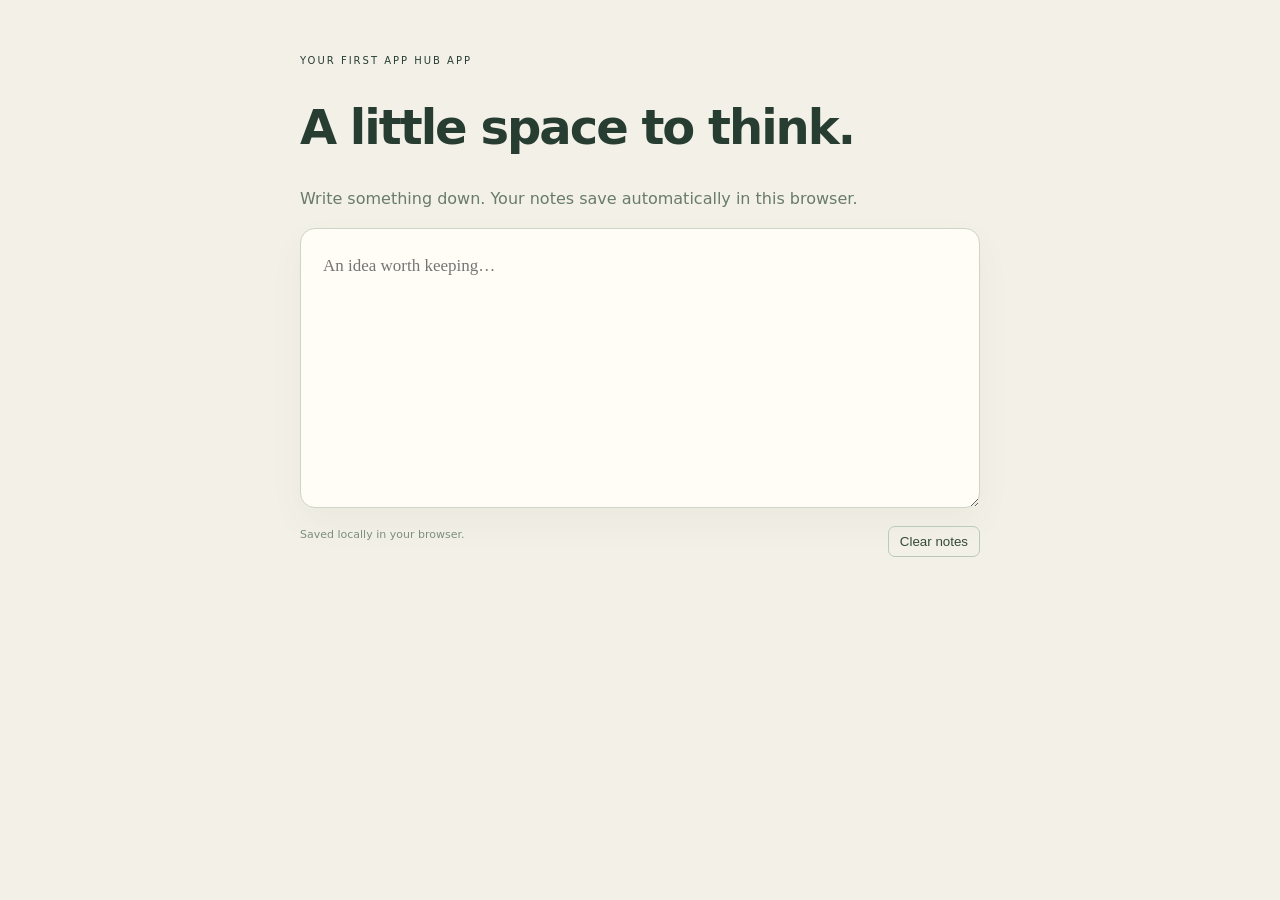
<file: examples/hello-app.html>
<!doctype html><html lang="en"><meta charset="utf-8"><meta name="viewport" content="width=device-width,initial-scale=1"><title>Little Notes</title>
<style>*{box-sizing:border-box}body{margin:0;background:#f3f0e8;color:#273d32;font:16px/1.7 system-ui,sans-serif;padding:45px 24px}main{max-width:680px;margin:auto}small{font-size:10px;letter-spacing:2px}h1{font-size:48px;font-weight:600;letter-spacing:-2px;margin:15px 0 5px}p{color:#697b6a}textarea{display:block;width:100%;height:280px;resize:vertical;border:1px solid #ccd5c6;border-radius:15px;background:#fffdf5;padding:22px;font:17px/1.8 Georgia,serif;color:#344a37;outline-color:#6f9478;box-shadow:0 15px 35px #4155360c}footer{font-size:11px;color:#7b8f7c;margin-top:18px;display:flex;justify-content:space-between}button{border:1px solid #b9cab9;background:none;border-radius:7px;padding:7px 11px;color:#344a37;cursor:pointer}</style>
<main><small>YOUR FIRST APP HUB APP</small><h1>A little space to think.</h1><p>Write something down. Your notes save automatically in this browser.</p><textarea id="note" aria-label="Your notes" placeholder="An idea worth keeping…"></textarea><footer><span id="status">Saved locally in your browser.</span><button id="clear">Clear notes</button></footer></main>
<script>const note=document.getElementById('note'),status=document.getElementById('status');try{note.value=localStorage.getItem('little-notes')||'';}catch{status.textContent='Browser storage is unavailable.';}note.addEventListener('input',()=>{try{localStorage.setItem('little-notes',note.value);status.textContent='Saved just now.';}catch{status.textContent='Unable to save in this browser.';}});document.getElementById('clear').onclick=()=>{if(confirm('Clear your notes?')){note.value='';note.dispatchEvent(new Event('input'));}};</script></html>
</file>
